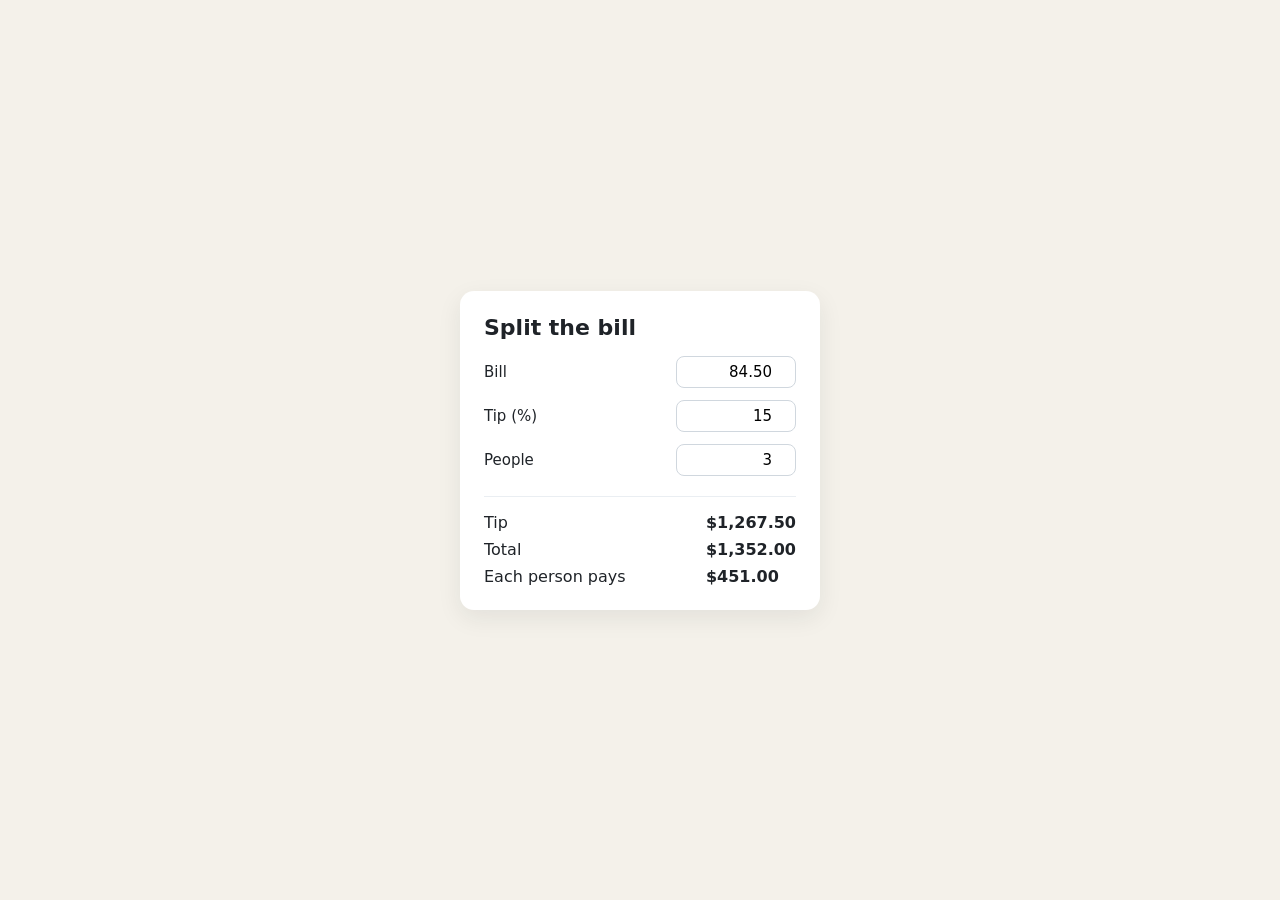
<file: public/sample-project/index.html>
<!doctype html>
<html lang="en">
<head>
  <meta charset="utf-8">
  <meta name="viewport" content="width=device-width, initial-scale=1">
  <title>Bill splitter</title>
  <link rel="stylesheet" href="style.css">
</head>
<body>
  <main class="card">
    <h1>Split the bill</h1>
    <label>Bill <input id="bill" type="number" min="0" step="0.01" value="84.50"></label>
    <label>Tip (%) <input id="tip" type="number" min="0" max="100" value="15"></label>
    <label>People <input id="people" type="number" min="1" value="3"></label>
    <dl class="result">
      <dt>Tip</dt><dd id="tip-amount">–</dd>
      <dt>Total</dt><dd id="total">–</dd>
      <dt>Each person pays</dt><dd id="each">–</dd>
    </dl>
  </main>
  <script src="app.js"></script>
</body>
</html>
</file>
<file: public/sample-project/style.css>
* { box-sizing: border-box; }

body {
  margin: 0;
  min-height: 100vh;
  display: grid;
  place-items: center;
  font-family: system-ui, -apple-system, "Segoe UI", sans-serif;
  background: #f4f1ea;
  color: #1f2328;
}

.card {
  width: min(360px, 100% - 32px);
  padding: 24px;
  border-radius: 14px;
  background: #fff;
  box-shadow: 0 8px 24px rgba(31, 35, 40, 0.08);
}

h1 { margin: 0 0 16px; font-size: 22px; }

label {
  display: flex;
  justify-content: space-between;
  align-items: center;
  margin-bottom: 12px;
  font-size: 15px;
}

input {
  width: 120px;
  padding: 6px 8px;
  border: 1px solid #d0d7de;
  border-radius: 8px;
  font: inherit;
  text-align: right;
}

.result {
  display: grid;
  grid-template-columns: 1fr auto;
  gap: 8px;
  margin: 20px 0 0;
  padding-top: 16px;
  border-top: 1px solid #eaeef2;
}

.result dd { margin: 0; font-weight: 600; font-variant-numeric: tabular-nums; }
</file>
